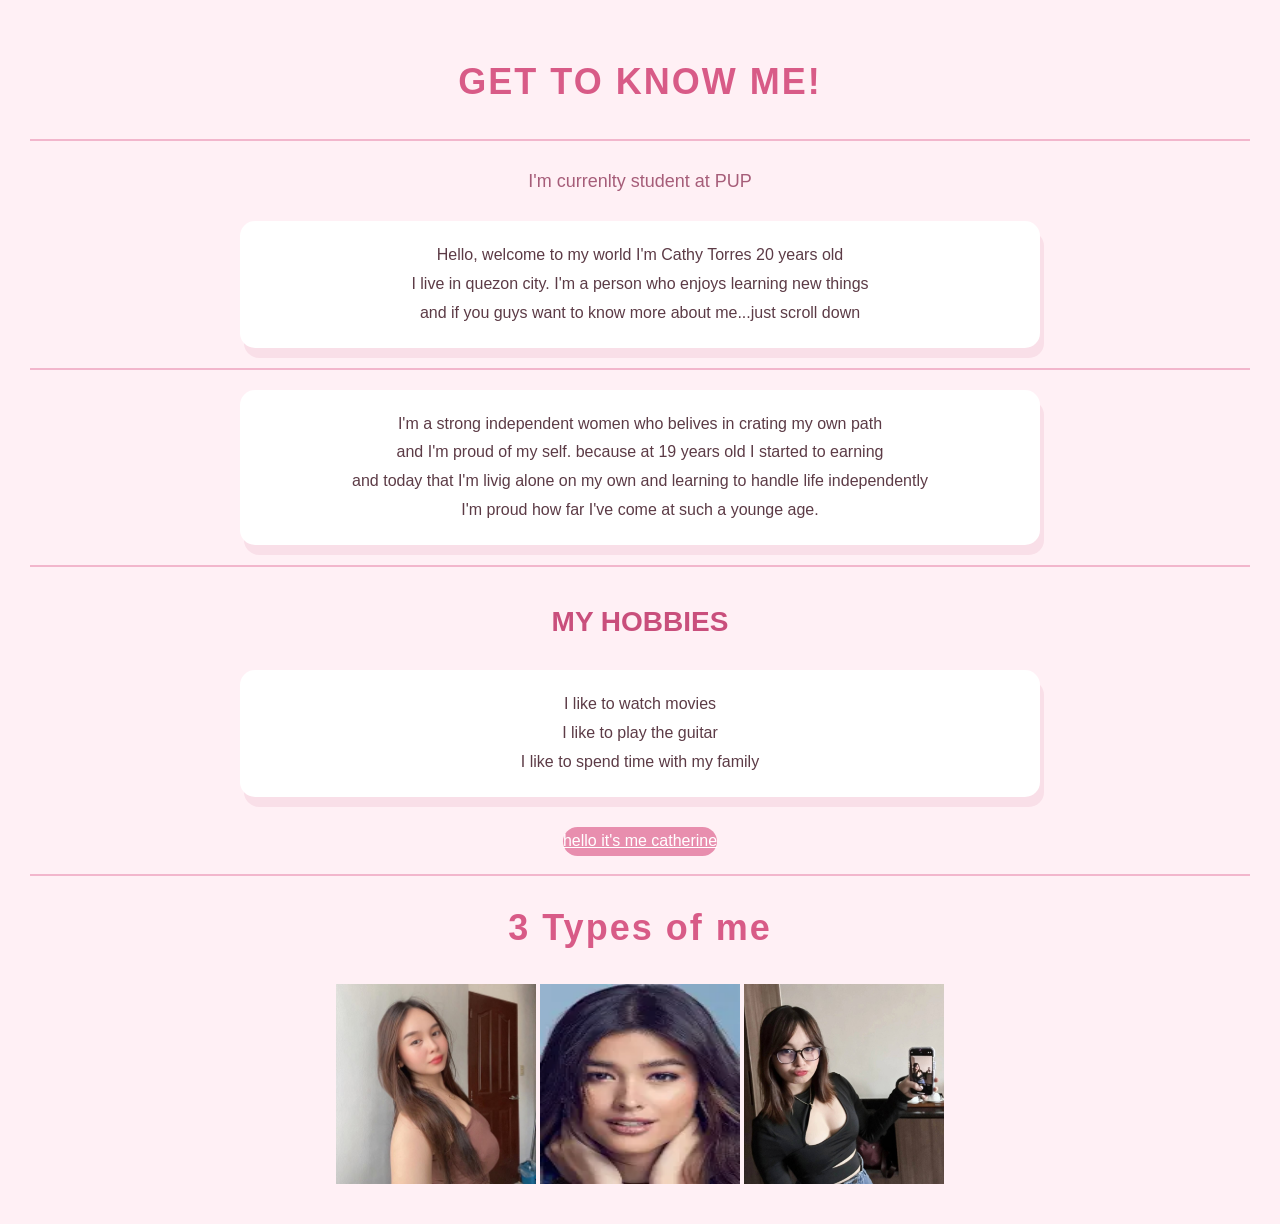
<file: index.html>
<!DOCTYPE html>
<html>
<head>
    <title>MY WEBSITE</title>
</head>
<link rel="stylesheet" href="style.css">
<body>
    <h1>GET TO KNOW ME!</h1>
    <hr>
    <h4>I'm currenlty student at PUP</h4>
    <p>Hello, welcome to my world I'm Cathy Torres 20 years old<br>
        I live in quezon city. I'm a person who enjoys learning new things<br>
        and if you guys want to know more about me...just scroll down<br>
     </p>
     <hr>
     <p>I'm a strong independent women who belives in crating my own path <br>
        and I'm proud of my self. because at 19 years old I started to earning <br>
        and today that I'm livig alone on my own and learning to handle life independently <br>
        I'm proud how far I've come at such a younge age. <br> 

     </p>
     <hr>
     <h2>MY HOBBIES</h2>
     <p> I like to watch movies<br>
        I like to play the guitar<br>
        I like to spend time with my family<br>
     </p>
     <a href="about.html">hello it's me catherine</a>
     <br>
     <hr>
     <h1>3 Types of me</h1>
     <img src="cathy.jpeg.jpg"width=200 height=200 length=200 alt="cathy photos"> <img src="me.webp"width=200 height=200 length=200> <img src="cute.jpg"width=200 height=200 length="200" alt="cute">
            
</body>
</html>
</file>
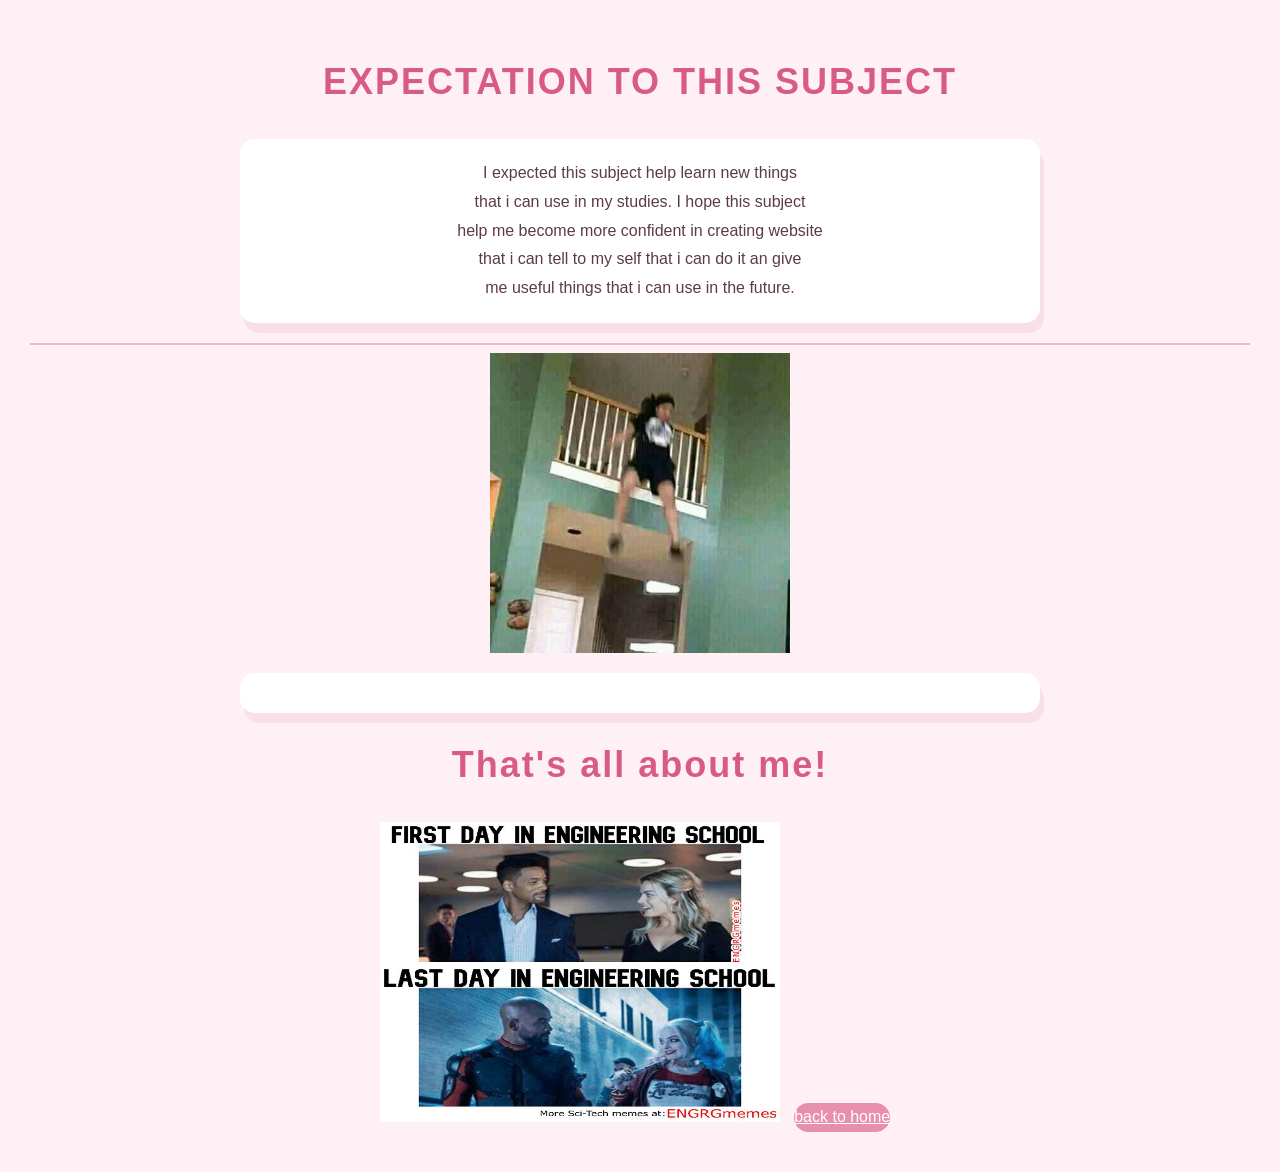
<file: about.html>
<html>
    <link rel="stylesheet" href="style.css">
    <h1>EXPECTATION TO THIS SUBJECT</h1>
    <body>
        <p>I expected this subject help learn new things<br>
            that i can use in my studies. I hope this subject<br>
            help me become more confident in creating website <br>
            that i can tell to my self that i can do it an give<br>
            me useful things that i can use in the future.
        </p>
        <hr>
        
        <img src="ngi.jpg"width=300 height=300 length=400 alt="cute">

        </p>

    
        <h1> That's all about me!</h1>
        <img src="awet.jpg"width=400 height=300 alt="awet">
<a href="index.html">back to home</a>
    

    </body>
</html>
</file>
<file: style.css>
*{

box-sizing: border-box; }

body {
     margin: 0;
      padding: 30px;
       font-family: Arial, sans-serif; 
       background-color: #fff0f5; color: #5c3b46;
       line-height: 1.8;
        text-align: center; }


h1 { color: #d85b87; font-size: 36px; 
    letter-spacing: 2px; 
    margin-top: 20px; 
    
 }
 h2 {
     color: #c94f7c; font-size: 28px; margin-top: 30px; 
    }

h4 {
     color: #a65d79; font-size: 18px; font-weight: normal;
     }

 p { background-color: #ffffff;
     padding: 20px; margin: 20px auto;
      max-width: 800px;
       border-radius: 15px; 
      box-shadow: 4px 10px rgba(200, 100, 140, 0.12);
       font-size: 16px; }

 hr {
     border: none; 
     height: 2px;
      background-color: 
      #f2b6cc; 
     }

 a { display: inline-block;
     background-color: #e88eae;
      color: white; 
box-shadow: #a65d79;
border-radius: 20px;
margin: 10px;



 img { width: 200px; 
    height: 200px;
     object-fit: cover;
      border: 5px solid white;
        border-radius: 20px;
         margin: 10px;
          box-shadow: 0 5px 12px rgba(200, 100, 140, 0.25); 
 }


h1 { font-size: 28px; }

h2 { font-size: 24px; }

p { padding: 15px; font-size: 14px; }

img { width: 130px; height: 130px; margin: 5px; }
 }
</file>
